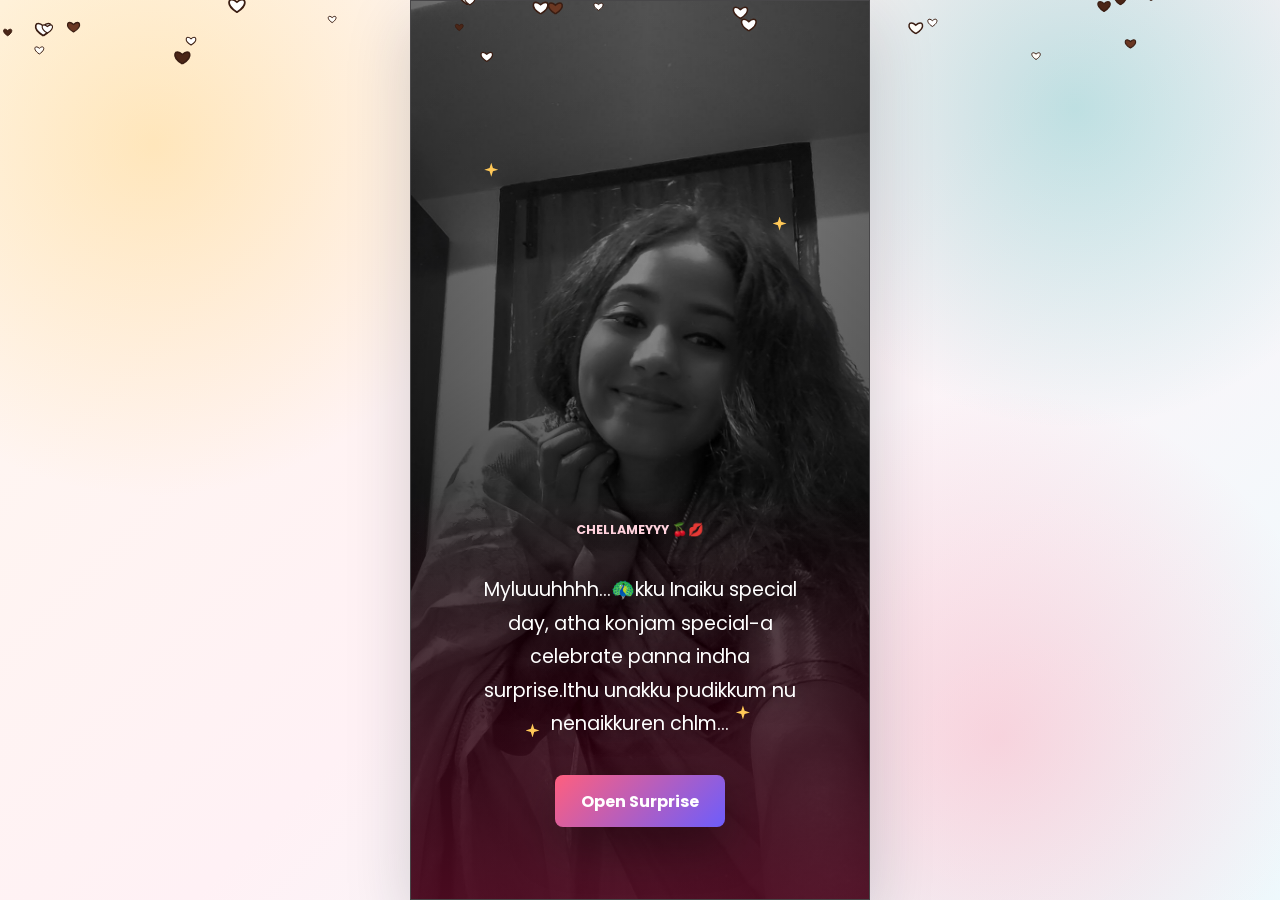
<file: index.html>
<!doctype html>
<html lang="en">
  <head>
    <meta charset="UTF-8" />
    <meta name="viewport" content="width=device-width, initial-scale=1.0, viewport-fit=cover" />
    <title>Birthday Love Surprise</title>
    <link rel="preconnect" href="https://fonts.googleapis.com" />
    <link rel="preconnect" href="https://fonts.gstatic.com" crossorigin />
    <link
      href="https://fonts.googleapis.com/css2?family=Playfair+Display:wght@700;800&family=Poppins:wght@400;500;600;700&display=swap"
      rel="stylesheet"
    />
    <link rel="stylesheet" href="styles.css" />
  </head>
  <body>
    <canvas id="confetti" aria-hidden="true"></canvas>

    <main class="app">
      <section class="stage is-active" id="stage-intro" aria-labelledby="intro-title">
        <img class="intro-bg" src="lover-bg.jpeg" alt="" aria-hidden="true" />
        <div class="sparkles" aria-hidden="true">
          <span></span><span></span><span></span><span></span>
        </div>
        <div class="hero-visual" aria-hidden="true">
          <div class="gift-box">
            <div class="gift-lid"></div>
            <div class="gift-ribbon"></div>
            <div class="gift-body"></div>
          </div>
        </div>
        <p class="eyebrow">Chellameyyy 🍒💋</p>
        <p class="lead">
          Myluuuhhhh...🦚kku Inaiku special day, atha konjam special-a celebrate panna
          indha surprise.Ithu unakku pudikkum nu nenaikkuren chlm...
        </p>
        <button class="primary-action" type="button" data-next="stage-wish">
          Open Surprise
        </button>
      </section>

      <section class="stage wish-stage" id="stage-wish" aria-label="Birthday wish">
        <div class="wish-photo-wrap">
          <img class="wish-photo" src="IMG_20260720_221357_066.jpg" alt="Birthday girl" />
          <div class="cake mini-cake" aria-hidden="true">
            <div class="flame"></div>
            <div class="candle"></div>
            <div class="icing"></div>
            <div class="cake-top"></div>
            <div class="cake-base"></div>
          </div>
        </div>
        <p class="eyebrow">Happy birthday Myluuuhhhh...🍒🫂🦚</p>
        <p class="message">
          Unna apa irunthu romba pudikum chlm namma tha miss pannittom chlm...🥹Nee ipa en life la vanthathula 
          special tha chlm...😍Innaikku en Myluuuhhhh kku bdy so nee ipa irukka mari eppayum happy a irukkanum chlm...😇
        </p>
        <button class="primary-action" type="button" data-next="stage-photo">
          Make a Wish
        </button>
      </section>

      <section class="stage photo-stage" id="stage-photo" aria-labelledby="photo-title">
        <div class="memory-hearts" aria-hidden="true">
          <span></span><span></span><span></span>
        </div>
        <p class="eyebrow">A memory for your birthday</p>
        <h2 id="photo-title">Alagi...😍</h2>
        <div class="memory-card">
          <div class="photo-frame">
            <img id="love-photo" src="IMG_20260720_224706_283.jpg" alt="Birthday memory" />
          </div>
          <div class="memory-caption">
            <span>Beautiful Bdy Girl</span>
            <small>Nee siricha alaga iruppa chlm rombave athunaala eppayum sirichu sandhosam a iru Chellameyyy...☺️ </small>
          </div>
        </div>
        <button class="primary-action" type="button" data-next="stage-game">
          Start Love Game
        </button>
      </section>
    
      <section class="stage game-stage" id="stage-game" aria-labelledby="game-title">
        <p class="eyebrow">Birthday love game</p>
        <h2 id="game-title">Catch 5 hearts</h2>
        <p class="message compact">Un birthday-ku 5 love hearts collect pannu chlm. Apram final wish unlock aagum.</p>
        <div class="score-row">
          <span>Score</span>
          <strong><span id="score">0</span>/5</strong>
        </div>
        <p class="catch-message" id="catch-message" aria-live="polite">
          First heart-a catch pannu chlm... 💖
        </p>
        <div class="heart-arena" id="heart-arena" aria-label="Love heart game"></div>
        <button class="primary-action hidden" type="button" id="unlock-final" data-next="stage-reasons">
          Unlock Final Surprise
        </button>
      </section>
      <section class="stage wishes-stage" id="stage-reasons" aria-label="Birthday wishes">
        <div class="reason-grid">
          <article>
            <img class="reason-photo" src="lover-bg.jpeg" alt="Birthday memory" />
            <span>01</span>
            <h3>Always keep smiling</h3>
            <p>Un smile eppovum ipdiye irukkanum chlm atha na pakkanum di...😉</p>
          </article>
          <article>
            <img class="reason-photo" src="IMG_20260720_221357_066.jpg" alt="Birthday memory" />
            <span>02</span>
            <h3>Dreams ellam true aaganum</h3>
            <p>Ne nenachathula onnu onna nadakkum chlm...👍</p>
          </article>
          <article>
            <img class="reason-photo" src="IMG_20260720_224706_283.jpg" alt="Birthday memory" />
            <span>03</span>
            <h3>Love and peace kidaikanum</h3>
            <p>Indha bdy la irunthu unakku pudicha mari un life maarum...🫴</p>
          </article>
        </div>
        <button class="primary-action" type="button" data-next="stage-final">
          Final Surprise
        </button>
      </section>

      <section class="stage final-stage" id="stage-final" aria-labelledby="final-title">
        <div class="balloons" aria-hidden="true">
          <span></span><span></span><span></span>
        </div>
      
        <h2 id="final-title">Happy B-Day <span data-friend-name>Thangameyyy...🍒🫂🦚</span>!</h2>
        <p class="message">
          Happy Birthday di chlm. Nee en life-la romba special. Iniku mattum illa,Eppayum nee
          happy-a irukkanum laddu...😇😍💋luv yeww di en myluuuhhh kutty...🎀🤌🏻💋
        </p>
        <div class="actions">
          <a class="whatsapp-action" id="thank-whatsapp" href="#" target="_blank" rel="noreferrer">
            Say Thank You
          </a>
          <button class="secondary-action" type="button" id="replay">Replay</button>
          <button class="primary-action" type="button" id="celebrate">More Confetti</button>
        </div>
      </section>
    </main>

    <script src="script.js"></script>
  </body>
</html>
</file>
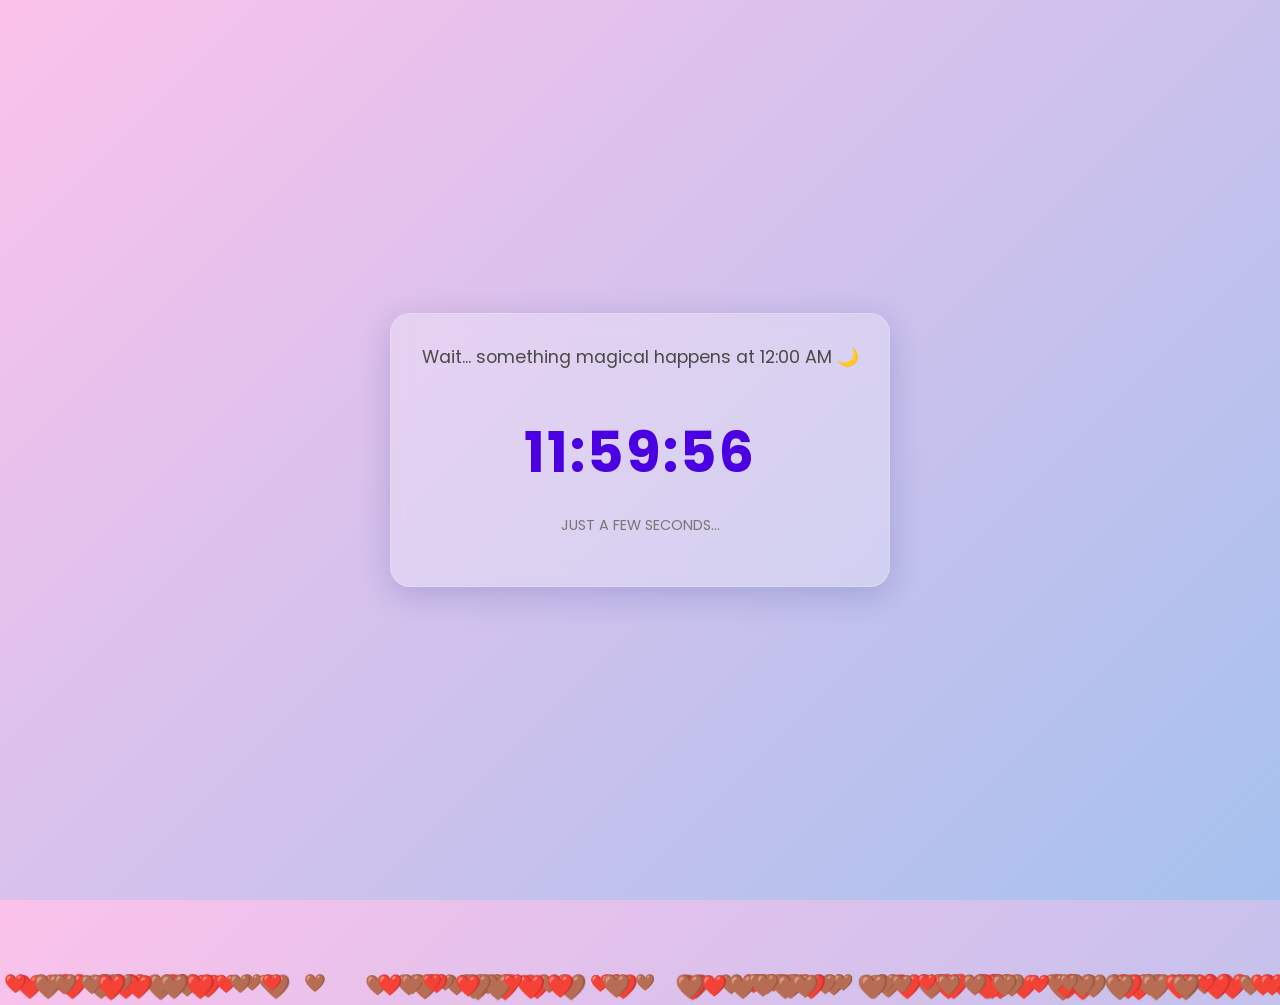
<file: priya2.html>
<!DOCTYPE html>
<html lang="ta">
<head>
    <meta charset="UTF-8">
    <meta name="viewport" content="width=device-width, initial-scale=1.0">
    <title>Happy Birthday Anand!</title>
    <style>
        @import url('https://fonts.googleapis.com/css2?family=Great+Vibes&family=Poppins:wght@300;400;600&display=swap');

        * {
            box-sizing: border-box;
            margin: 0;
            padding: 0;
            user-select: none;
        }

        body {
            font-family: 'Poppins', sans-serif;
            background: linear-gradient(135deg, #fbc2eb 0%, #a6c1ee 100%);
            min-height: 100vh;
            display: flex;
            justify-content: center;
            align-items: center;
            overflow: hidden;
            perspective: 1000px;
        }

        .screen {
            display: none;
            width: 100%;
            max-width: 500px;
            padding: 30px;
            text-align: center;
            background: rgba(255, 255, 255, 0.25);
            backdrop-filter: blur(10px);
            border-radius: 20px;
            box-shadow: 0 8px 32px 0 rgba(31, 38, 135, 0.2);
            border: 1px solid rgba(255, 255, 255, 0.18);
            animation: fadeIn 0.5s ease-in-out forwards;
            position: relative;
        }

        .screen.active {
            display: flex;
            flex-direction: column;
            align-items: center;
            justify-content: center;
        }

        #screen2 {
            background-image:
                linear-gradient(rgba(255, 255, 255, 0.3), rgba(255, 255, 255, 0.3)),
                url("slide2-background.png");
            background-position: center;
            background-size: cover;
            background-color: transparent;
            backdrop-filter: none;
        }

        #screen5 {
            gap: 4px;
            max-height: calc(100vh - 24px);
            overflow-y: auto;
            background-image: url("anand-photo.jpe");
            background-position: center 25%;
            background-size: cover;
            background-color: transparent;
            backdrop-filter: none;
        }

        #screen5 p {
            margin-bottom: 8px;
        }

        @keyframes fadeIn {
            from { opacity: 0; transform: translateY(20px); }
            to { opacity: 1; transform: translateY(0); }
        }

        /* Titles & Fonts */
        h1, .cursive {
            font-family: 'Great Vibes', cursive;
            color: #d63384;
            font-size: 3.5rem;
            margin-bottom: 20px;
            text-shadow: 2px 2px 4px rgba(0,0,0,0.1);
        }

        p {
            color: #4a4a4a;
            margin-bottom: 20px;
            font-size: 1.1rem;
        }

        /* Buttons */
        .btn {
            padding: 12px 30px;
            border: none;
            background: #d63384;
            color: white;
            border-radius: 25px;
            font-size: 1rem;
            font-weight: 600;
            cursor: pointer;
            box-shadow: 0 4px 15px rgba(214, 51, 132, 0.4);
            transition: all 0.3s ease;
        }

        .btn:hover {
            transform: scale(1.05);
            background: #b8236c;
        }

        /* 1. Countdown Screen */
        #timer {
            font-size: 3.5rem;
            font-weight: bold;
            color: #4a00e0;
            letter-spacing: 2px;
            margin: 20px 0;
        }

        /* 2. Love Proposal Screen */
        .btn-container {
            display: flex;
            gap: 20px;
            margin-top: 20px;
            position: relative;
            width: 100%;
            justify-content: center;
            height: 60px;
        }

        #noBtn {
            position: absolute;
            background: #6c757d;
            box-shadow: 0 4px 15px rgba(108, 117, 125, 0.4);
        }

        /* 3. Butterfly Catching Screen */
        #game-container {
            width: 100%;
            height: 300px;
            position: relative;
            border: 2px dashed rgba(214, 51, 132, 0.3);
            border-radius: 15px;
            overflow: hidden;
            background: rgba(255, 255, 255, 0.1);
            margin-bottom: 20px;
        }

        .butterfly-emoji {
            font-size: 2rem;
            position: absolute;
            cursor: pointer;
            transition: all 0.1s linear;
            z-index: 10;
        }

        .jar-container {
            position: relative;
            width: 80px;
            height: 110px;
            margin-top: 10px;
        }

        .jar {
            font-size: 4.5rem;
            line-height: 1;
        }

        .jar-count {
            position: absolute;
            top: 50%;
            left: 50%;
            transform: translate(-50%, -20%);
            font-weight: bold;
            color: #d63384;
            font-size: 1.2rem;
        }

        .message-box {
            min-height: 50px;
            font-style: italic;
            color: #6a11cb;
            font-weight: 500;
            margin-bottom: 10px;
        }

        .typing-cursor::after {
            content: "|";
            animation: blink 0.7s steps(2, start) infinite;
        }

        @keyframes blink {
            to { visibility: hidden; }
        }

        /* 4. Gift Box Screen */
        .gift-box {
            font-size: 6rem;
            cursor: pointer;
            animation: bounce 2s infinite;
            margin: 20px 0;
        }

        @keyframes bounce {
            0%, 20%, 50%, 80%, 100% { transform: translateY(0); }
            40% { transform: translateY(-20px); }
            60% { transform: translateY(-10px); }
        }

        .heart-rain {
            position: fixed;
            top: -60px;
            z-index: 999;
            pointer-events: none;
            line-height: 1;
            animation: heart-fall linear forwards;
        }

        @keyframes heart-fall {
            to {
                transform: translateY(115vh) rotate(360deg);
            }
        }
    </style>
</head>
<body>

    <div id="screen1" class="screen active">
        <p>Wait... something magical happens at 12:00 AM 🌙</p>
        <div id="timer">11:59:55</div>
        <p style="font-size: 0.9rem; color: #777;">JUST A FEW SECONDS...</p>
    </div>

    <div id="screen2" class="screen">
        <h1 class="cursive">Thangameeeyyy</h1>
        <p>Do you love me? 🥺👉👈</p>
        <div class="btn-container">
            <button id="yesBtn" class="btn" onclick="nextScreen(3)">Yes 💖</button>
            <button id="noBtn" class="btn">No 💔</button>
        </div>
    </div>

    <div id="screen3" class="screen">
        <h2 id="game-title" style="color: #b8236c; margin-bottom: 10px;"></h2>
        <p id="game-instruction" style="font-size: 0.9rem;"></p>
        
        <div class="message-box" id="gameMessage">Catch a butterfly to read the note!</div>  

        <div id="game-container"></div>

        <div class="jar-container">
            <div class="jar">🫙</div>
            <div class="jar-count" id="countLabel">0/5</div>
        </div>
    </div>

    <div id="screen4" class="screen">
        <p>They left a gift jar for you 🎁</p>
        <div class="gift-box" onclick="openGift()">💝</div>
        <p style="font-size: 0.9rem; color: #666;">Tap to open ✨</p>
    </div>

    <div id="screen5" class="screen">
        <div style="font-size: 3rem;">🎂❤️✨</div>
        <h1 class="cursive" style="font-size: clamp(2.4rem, 11vw, 4rem); margin: 4px 0 8px;">Happy Birthday Anand</h1>
        <p style="font-weight: 500; color: #4a4a4a;">"You mean more than words can say... and I'm really lucky to have you in my life" 🥰</p>
        
        <hr style="border: 0; height: 1px; background: rgba(0,0,0,0.1); width: 100%; margin: 15px 0;">
        
        <p style="font-weight: 600; color: #d63384;">So... can we go out tonight? ✨🌙</p>
        <p style="font-size: 0.8rem; margin-top: -15px; color: #888;">Just you, me & the stars</p>
        
        <div class="btn-container">
            <button class="btn" onclick="finalCelebrate()">Yes Absolute ! 🎉</button>
        </div>
    </div>

    <script>
        // --- SCREEN MANAGEMENT ---
        function nextScreen(screenNum) {
            document.querySelectorAll('.screen').forEach(s => s.classList.remove('active'));
            document.getElementById(`screen${screenNum}`).classList.add('active');
            startHeartShower();
            
            if(screenNum === 3) {
                typeGameText(
                    document.getElementById('game-title'),
                    'Catch the Butterflies 🦋',
                    () => typeGameText(
                        document.getElementById('game-instruction'),
                        'Catch them all... each one has something to tell you ✨'
                    )
                );
                startGame();
            }
        }

        function typeGameText(element, text, onComplete) {
            const characters = Array.from(text);
            let index = 0;

            element.textContent = '';
            element.classList.add('typing-cursor');
            const typingInterval = setInterval(() => {
                element.textContent += characters[index];
                index++;
                if (index >= characters.length) {
                    clearInterval(typingInterval);
                    element.classList.remove('typing-cursor');
                    if (onComplete) onComplete();
                }
            }, 55);
        }

        // --- STAGE 1: FAKE COUNTDOWN TIMER ---
        let currentSecond = 55;
        const timerElement = document.getElementById('timer');
        
        const countdownInterval = setInterval(() => {
            currentSecond++;
            if (currentSecond < 60) {
                timerElement.innerText = `11:59:${currentSecond < 10 ? '0' : ''}${currentSecond}`;
            } else {
                timerElement.innerText = `12:00:00`;
                clearInterval(countdownInterval);
                setTimeout(() => {
                    nextScreen(2);
                }, 1000); // 12 மணிக்கு வந்ததும் அடுத்த ஸ்கிரீன் மாறும்
            }
        }, 1000);


        // --- STAGE 2: EVADING "NO" BUTTON ---
        const noBtn = document.getElementById('noBtn');
        const container = document.querySelector('.btn-container');

        noBtn.addEventListener('mouseover', () => {
            // Container-க்குள் பட்டன் எங்கு வேண்டுமானாலும் ஓடிப் போகும் படி செய்தல்
            const containerWidth = container.clientWidth;
            const containerHeight = container.clientHeight;
            
            const randomX = Math.random() * (containerWidth - noBtn.clientWidth - 20) + 10;
            const randomY = Math.random() * (containerHeight - noBtn.clientHeight - 10);
            
            noBtn.style.left = `${randomX}px`;
            noBtn.style.top = `${randomY}px`;
        });


        // --- STAGE 3: BUTTERFLY CATCHING GAME ---
        let caughtCount = 0;
        const totalButterflies = 5;
        const loveNotes = [
            "Nee siricha alaga iruppa Thangam ❤️",
            "Una evalavu luv pandrenu words la solla mudiyala...✨",
            "Na sanda podurathu poss aagurathu ithellam un mela irukka luv mattum tha 🥺",
            "Evlo sanda pottalum unna vittu iponu illa epayum ennala irukka mudiyathu 🤎",
            "Una ipa nu ila eppayum sirikka vachu na paththukkuren di thanga pulla 😊"
        ];

        function startGame() {
            const gameContainer = document.getElementById('game-container');
            for (let i = 0; i < totalButterflies; i++) {
                const butterfly = document.createElement('div');
                butterfly.className = 'butterfly-emoji';
                butterfly.innerText = '🦋';
                butterfly.style.left = `${Math.random() * 80 + 10}%`;
                butterfly.style.top = `${Math.random() * 70 + 10}%`;
                
                // பட்டாம்பூச்சிகள் அங்குமிங்கும் நகர அனிமேஷன்
                moveButterfly(butterfly);
                
                butterfly.addEventListener('click', () => {
                    if (!butterfly.classList.contains('caught')) {
                        butterfly.classList.add('caught');
                        document.getElementById('gameMessage').innerText = loveNotes[caughtCount];
                        caughtCount++;
                        document.getElementById('countLabel').innerText = `${caughtCount}/${totalButterflies}`;
                        butterfly.remove();
                        
                        if (caughtCount === totalButterflies) {
                            setTimeout(() => {
                                nextScreen(4);
                            }, 3000); // அனைத்து குறிப்புகளையும் படித்த பின் அடுத்த ஸ்கிரீன் போகும்
                        }
                    }
                });
                gameContainer.appendChild(butterfly);
            }
        }

        function moveButterfly(el) {
            if(!el.parentNode) return;
            const randomX = Math.random() * 85;
            const randomY = Math.random() * 80;
            el.style.left = `${randomX}%`;
            el.style.top = `${randomY}%`;
            setTimeout(() => moveButterfly(el), 1200);
        }


        // --- STAGE 4 & 5: GIFT OPEN & HEART SHOWER ---
        function openGift() {
            nextScreen(5);
        }

        function finalCelebrate() {
            alert("Yay! Best Night Ever! See you at 8 PM ❤️✨");
            startHeartShower();
        }

        function startHeartShower() {
            document.querySelectorAll('.heart-rain').forEach(heart => heart.remove());
            const hearts = ['❤️', '🤎'];
            for (let i = 0; i < 150; i++) {
                const heart = document.createElement('span');
                const delay = Math.random() * 1.2;
                heart.className = 'heart-rain';
                heart.textContent = hearts[Math.floor(Math.random() * hearts.length)];
                heart.style.left = `${Math.random() * 100}vw`;
                heart.style.fontSize = `${16 + Math.random() * 10}px`;
                heart.style.animationDuration = `${3 + Math.random() * 2}s`;
                heart.style.animationDelay = `${delay}s`;
                document.body.appendChild(heart);
                
                setTimeout(() => heart.remove(), 6000);
            }
        }

        startHeartShower();
    </script>
</body>
</html>
</file>
<file: styles.css>
:root {
  --ink: #17212b;
  --muted: #5c6672;
  --paper: #fff8ef;
  --rose: #ff5f7e;
  --deep-rose: #d61f5c;
  --teal: #00a7a5;
  --gold: #ffc857;
  --violet: #6d5dfc;
  --shadow: 0 22px 60px rgba(23, 33, 43, 0.18);
}

* {
  box-sizing: border-box;
}

html,
body {
  min-height: 100%;
}

html {
  -webkit-text-size-adjust: 100%;
}

body {
  margin: 0;
  color: var(--ink);
  font-family: Poppins, system-ui, sans-serif;
  background:
    radial-gradient(circle at 12% 16%, rgba(255, 200, 87, 0.35), transparent 26%),
    radial-gradient(circle at 84% 12%, rgba(0, 167, 165, 0.25), transparent 24%),
    radial-gradient(circle at 78% 82%, rgba(255, 95, 126, 0.24), transparent 28%),
    linear-gradient(135deg, #fff8ef 0%, #fff1f5 50%, #eefcff 100%);
  overflow-x: hidden;
}

button {
  font: inherit;
}

#confetti {
  position: fixed;
  inset: 0;
  width: 100%;
  height: 100%;
  pointer-events: none;
  z-index: 5;
}

.app {
  min-height: 100vh;
  min-height: 100svh;
  display: grid;
  place-items: center;
  padding: 28px;
}

.stage {
  width: min(920px, 100%);
  min-height: min(720px, calc(100vh - 56px));
  display: none;
  align-content: center;
  justify-items: center;
  position: relative;
  padding: clamp(28px, 6vw, 72px);
  text-align: center;
  background: rgba(255, 255, 255, 0.68);
  border: 1px solid rgba(255, 255, 255, 0.78);
  border-radius: 8px;
  box-shadow: var(--shadow);
  overflow: hidden;
  backdrop-filter: blur(18px);
}

.stage.is-active {
  display: grid;
  animation: rise 520ms ease both;
}

.intro-bg {
  display: none;
}

#stage-intro {
  align-content: end;
  isolation: isolate;
  color: white;
  background: #151316;
  border-color: rgba(255, 255, 255, 0.22);
}

#stage-intro::before,
#stage-intro::after {
  content: "";
  position: absolute;
  inset: 0;
  z-index: -1;
  pointer-events: none;
}

#stage-intro::before {
  background:
    linear-gradient(180deg, rgba(0, 0, 0, 0.08) 0%, rgba(0, 0, 0, 0.26) 42%, rgba(0, 0, 0, 0.78) 100%),
    linear-gradient(90deg, rgba(0, 0, 0, 0.42), rgba(0, 0, 0, 0.12) 52%, rgba(0, 0, 0, 0.38));
}

#stage-intro::after {
  inset: auto 0 0;
  height: 45%;
  background: linear-gradient(0deg, rgba(214, 31, 92, 0.34), transparent);
}

#stage-intro .intro-bg {
  width: 100%;
  height: 100%;
  display: block;
  position: absolute;
  inset: 0;
  z-index: -2;
  object-fit: cover;
  object-position: center 34%;
}

#stage-intro .eyebrow {
  color: #ffd2dd;
  text-shadow: 0 2px 18px rgba(0, 0, 0, 0.48);
}

#stage-intro h1,
#stage-intro .lead {
  color: white;
  text-shadow: 0 3px 24px rgba(0, 0, 0, 0.65);
}

#stage-intro .lead {
  max-width: 590px;
}

#stage-intro .hero-visual {
  display: none;
}

#stage-intro .primary-action {
  box-shadow: 0 18px 45px rgba(0, 0, 0, 0.34);
}

.eyebrow {
  margin: 0 0 12px;
  color: var(--teal);
  font-size: 0.78rem;
  font-weight: 700;
  letter-spacing: 0;
  text-transform: uppercase;
}

h1,
h2 {
  max-width: 780px;
  margin: 0;
  font-family: "Playfair Display", Georgia, serif;
  font-size: clamp(2.5rem, 8vw, 6.4rem);
  line-height: 0.95;
}

.lead,
.message {
  max-width: 660px;
  margin: 22px 0 0;
  color: var(--muted);
  font-size: clamp(1rem, 2.3vw, 1.2rem);
  line-height: 1.75;
}

.compact {
  max-width: 520px;
}

.primary-action,
.secondary-action,
.upload-action,
.whatsapp-action {
  min-height: 52px;
  margin-top: 34px;
  padding: 0 26px;
  border: 0;
  border-radius: 8px;
  cursor: pointer;
  font-weight: 700;
  text-decoration: none;
  transition:
    transform 180ms ease,
    box-shadow 180ms ease;
}

.primary-action {
  color: white;
  background: linear-gradient(135deg, var(--rose), var(--violet));
  box-shadow: 0 16px 35px rgba(255, 95, 126, 0.3);
}

.secondary-action {
  color: var(--ink);
  background: white;
  border: 1px solid rgba(23, 33, 43, 0.12);
}

.upload-action {
  display: inline-grid;
  place-items: center;
  color: var(--deep-rose);
  background: white;
  border: 1px dashed rgba(214, 31, 92, 0.38);
}

.whatsapp-action {
  display: inline-grid;
  place-items: center;
  color: white;
  background: #25d366;
  box-shadow: 0 16px 35px rgba(37, 211, 102, 0.28);
}

.upload-action input {
  position: absolute;
  width: 1px;
  height: 1px;
  opacity: 0;
  pointer-events: none;
}

.primary-action:hover,
.secondary-action:hover,
.upload-action:hover,
.whatsapp-action:hover {
  transform: translateY(-2px);
}

.hero-visual {
  width: min(260px, 54vw);
  aspect-ratio: 1;
  display: grid;
  place-items: center;
  margin-bottom: 18px;
}

.gift-box {
  width: 170px;
  height: 150px;
  position: relative;
  transform: scale(var(--gift-scale, 1));
  animation: bounce 1.8s ease-in-out infinite;
}

.gift-body,
.gift-lid {
  position: absolute;
  left: 50%;
  transform: translateX(-50%);
  background: var(--rose);
  border-radius: 8px;
  box-shadow: inset 0 -12px rgba(0, 0, 0, 0.08);
}

.gift-body {
  bottom: 0;
  width: 150px;
  height: 110px;
}

.gift-lid {
  top: 18px;
  width: 176px;
  height: 42px;
}

.gift-ribbon {
  position: absolute;
  inset: 18px 69px 0;
  z-index: 2;
  background: var(--gold);
  border-radius: 6px;
}

.gift-ribbon::before,
.gift-ribbon::after {
  content: "";
  position: absolute;
  top: -24px;
  width: 48px;
  height: 38px;
  border: 12px solid var(--gold);
  border-radius: 50% 50% 6px 50%;
}

.gift-ribbon::before {
  right: 8px;
  transform: rotate(-28deg);
}

.gift-ribbon::after {
  left: 8px;
  transform: rotate(118deg);
}

.sparkles span {
  position: absolute;
  width: 14px;
  height: 14px;
  background: var(--gold);
  clip-path: polygon(50% 0, 62% 38%, 100% 50%, 62% 62%, 50% 100%, 38% 62%, 0 50%, 38% 38%);
  animation: twinkle 1.7s ease-in-out infinite;
}

.sparkles span:nth-child(1) {
  left: 16%;
  top: 18%;
}

.sparkles span:nth-child(2) {
  right: 18%;
  top: 24%;
  animation-delay: 300ms;
}

.sparkles span:nth-child(3) {
  left: 25%;
  bottom: 18%;
  animation-delay: 620ms;
}

.sparkles span:nth-child(4) {
  right: 26%;
  bottom: 20%;
  animation-delay: 900ms;
}

.cake {
  width: 220px;
  height: 230px;
  position: relative;
  margin-bottom: 20px;
}

.wish-stage {
  gap: 0;
}

.wish-photo-wrap {
  width: min(330px, 88vw);
  aspect-ratio: 3 / 4;
  position: relative;
  margin-bottom: 18px;
  border: 8px solid white;
  border-radius: 8px;
  box-shadow: 0 22px 48px rgba(214, 31, 92, 0.22);
  overflow: visible;
}

.wish-photo {
  width: 100%;
  height: 100%;
  display: block;
  object-fit: cover;
  object-position: center top;
  border-radius: 4px;
}

.mini-cake {
  position: absolute;
  right: -38px;
  bottom: -30px;
  margin: 0;
  transform: scale(0.38);
  transform-origin: right bottom;
  filter: drop-shadow(0 14px 18px rgba(23, 33, 43, 0.22));
}

.cake-base,
.cake-top,
.icing {
  position: absolute;
  left: 50%;
  transform: translateX(-50%);
  border-radius: 8px;
}

.cake-base {
  bottom: 0;
  width: 210px;
  height: 92px;
  background: #6f4bd8;
  box-shadow: inset 0 -15px rgba(0, 0, 0, 0.1);
}

.cake-top {
  bottom: 82px;
  width: 180px;
  height: 70px;
  background: #ff8aa2;
}

.icing {
  bottom: 136px;
  width: 190px;
  height: 26px;
  background: white;
}

.candle {
  position: absolute;
  left: 50%;
  bottom: 158px;
  width: 18px;
  height: 54px;
  transform: translateX(-50%);
  border-radius: 5px;
  background: repeating-linear-gradient(45deg, white 0 8px, var(--teal) 8px 16px);
}

.flame {
  position: absolute;
  left: 50%;
  bottom: 211px;
  width: 24px;
  height: 34px;
  transform: translateX(-50%);
  border-radius: 50% 50% 50% 10%;
  background: var(--gold);
  box-shadow: 0 0 24px rgba(255, 200, 87, 0.9);
  animation: flame 900ms ease-in-out infinite alternate;
}

.reason-grid {
  width: 100%;
  display: grid;
  grid-template-columns: repeat(3, minmax(0, 1fr));
  gap: 16px;
  margin-top: 32px;
}

.reason-grid article {
  min-height: 210px;
  padding: 22px;
  text-align: left;
  background: white;
  border: 1px solid rgba(23, 33, 43, 0.08);
  border-radius: 8px;
}

.reason-grid span {
  color: var(--rose);
  font-weight: 800;
}

.reason-grid h3 {
  margin: 14px 0 10px;
  font-size: 1.08rem;
  line-height: 1.25;
}

.reason-grid p {
  margin: 0;
  color: var(--muted);
  line-height: 1.65;
}

.wishes-stage {
  isolation: isolate;
  color: white;
  background:
    linear-gradient(180deg, rgba(20, 13, 17, 0.42), rgba(20, 13, 17, 0.78)),
    url("IMG_20260720_224710_981.jpg");
  background-position: center top;
  background-size: cover;
}

.wishes-stage .eyebrow {
  color: #ffd9e3;
  text-shadow: 0 2px 18px rgba(0, 0, 0, 0.5);
}

.wishes-stage h2 {
  color: white;
  text-shadow: 0 3px 24px rgba(0, 0, 0, 0.62);
}

.wishes-stage .reason-grid article {
  min-height: 0;
  padding: 10px 10px 16px;
  color: var(--ink);
  background: rgba(255, 255, 255, 0.86);
  border-color: rgba(255, 255, 255, 0.72);
  box-shadow: 0 18px 42px rgba(0, 0, 0, 0.22);
  backdrop-filter: blur(12px);
}

.reason-photo {
  width: 100%;
  aspect-ratio: 4 / 5;
  display: block;
  margin-bottom: 14px;
  object-fit: cover;
  object-position: center top;
  border: 5px solid white;
  border-radius: 8px;
  box-shadow: 0 12px 24px rgba(23, 33, 43, 0.14);
}

.wishes-stage .reason-grid span {
  color: var(--deep-rose);
}

.photo-stage {
  gap: 0;
  isolation: isolate;
  background:
    linear-gradient(rgba(255, 255, 255, 0.66), rgba(255, 255, 255, 0.78)),
    radial-gradient(circle at 18% 18%, rgba(255, 95, 126, 0.34), transparent 28%),
    radial-gradient(circle at 86% 22%, rgba(255, 200, 87, 0.32), transparent 24%),
    radial-gradient(circle at 70% 84%, rgba(0, 167, 165, 0.22), transparent 26%),
    #fff4f7;
}

.game-stage {
  isolation: isolate;
  color: white;
  background:
    linear-gradient(145deg, rgba(44, 22, 16, 0.9), rgba(100, 48, 32, 0.68)),
    url("love-you-bg.png");
  background-position: center;
  background-size: cover;
}

.game-stage .eyebrow,
.game-stage h2,
.game-stage .message,
.game-stage .score-row,
.game-stage .catch-message {
  color: white;
  text-shadow: 0 2px 16px rgba(28, 12, 8, 0.5);
}

.memory-card {
  width: min(420px, 100%);
  display: grid;
  justify-items: center;
  position: relative;
  margin-top: 0;
  margin-inline: auto;
  padding: 10px 10px 14px;
  border-radius: 8px;
  background: rgba(255, 255, 255, 0.72);
  box-shadow:
    0 24px 54px rgba(214, 31, 92, 0.2),
    inset 0 0 0 1px rgba(255, 255, 255, 0.82);
  backdrop-filter: blur(14px);
}

.memory-card::before {
  content: "";
  position: absolute;
  inset: -10px;
  z-index: -1;
  border-radius: 8px;
  background: linear-gradient(135deg, rgba(255, 95, 126, 0.35), rgba(255, 200, 87, 0.22), rgba(0, 167, 165, 0.24));
  transform: rotate(-2deg);
}

.memory-card::after {
  content: "Happy Birthday";
  position: absolute;
  right: -10px;
  top: 18px;
  padding: 8px 12px;
  color: white;
  font-size: 0.72rem;
  font-weight: 800;
  background: var(--deep-rose);
  border-radius: 8px;
  box-shadow: 0 12px 24px rgba(214, 31, 92, 0.26);
}

.photo-frame {
  width: min(360px, 100%);
  aspect-ratio: 9 / 14;
  display: grid;
  place-items: center;
  position: relative;
  margin-top: 10px;
  margin-bottom: 0;
  margin-inline: auto;
  overflow: hidden;
  border: 8px solid white;
  border-radius: 8px;
  background:
    linear-gradient(rgba(255, 255, 255, 0.18), rgba(255, 255, 255, 0.18)),
    linear-gradient(135deg, #ffd7e2, #fff1b7 48%, #b8f4ef);
  box-shadow: 0 22px 48px rgba(214, 31, 92, 0.22);
}

.photo-frame::before,
.photo-frame::after {
  content: "";
  position: absolute;
  width: 78px;
  height: 78px;
  transform: rotate(45deg);
  background: rgba(255, 95, 126, 0.78);
  pointer-events: none;
}

.photo-frame::before {
  left: -42px;
  top: 28px;
}

.photo-frame::after {
  right: -42px;
  bottom: 28px;
}

.photo-frame img {
  width: 100%;
  height: 100%;
  display: block;
  object-fit: cover;
  object-position: 38% center;
  transform: scale(1.18) translateY(-15%);
  transform-origin: center top;
  filter: saturate(1.08) contrast(1.03);
}

.memory-caption {
  width: 100%;
  display: grid;
  gap: 3px;
  margin-top: 10px;
  padding: 10px 12px;
  text-align: center;
  background: #fff9fb;
  border: 1px solid rgba(214, 31, 92, 0.12);
  border-radius: 8px;
}

.memory-caption span {
  color: var(--deep-rose);
  font-weight: 800;
  line-height: 1.2;
}

.memory-caption small {
  color: var(--muted);
  font-size: 0.82rem;
}

.memory-hearts span {
  position: absolute;
  z-index: -1;
  color: rgba(214, 31, 92, 0.18);
  font-size: 4rem;
  animation: floatUp 5s ease-in-out infinite;
}

.memory-hearts span::before {
  content: "\2665";
}

.memory-hearts span:nth-child(1) {
  left: 10%;
  top: 18%;
}

.memory-hearts span:nth-child(2) {
  right: 8%;
  top: 34%;
  color: rgba(0, 167, 165, 0.16);
  animation-delay: 700ms;
}

.memory-hearts span:nth-child(3) {
  left: 16%;
  bottom: 12%;
  color: rgba(255, 200, 87, 0.24);
  animation-delay: 1.2s;
}

.photo-frame img.is-missing {
  display: none;
}

.photo-placeholder {
  display: grid;
  gap: 8px;
  padding: 24px;
  color: var(--ink);
  text-align: center;
}

.photo-placeholder span {
  font-family: "Playfair Display", Georgia, serif;
  font-size: clamp(2rem, 8vw, 3.4rem);
  font-weight: 800;
  line-height: 1;
}

.photo-placeholder small {
  color: var(--muted);
  font-size: 0.88rem;
  line-height: 1.55;
}

.score-row {
  width: min(360px, 100%);
  display: flex;
  align-items: center;
  justify-content: space-between;
  margin-top: 20px;
  padding: 12px 16px;
  color: white;
  background: var(--ink);
  border-radius: 8px;
  box-shadow: 0 12px 28px rgba(23, 33, 43, 0.16);
}

.catch-message {
  min-height: 28px;
  margin: 14px 0 0;
  color: var(--deep-rose);
  font-size: 0.95rem;
  font-weight: 700;
}

.heart-arena {
  width: min(520px, 100%);
  height: 280px;
  position: relative;
  margin-top: 16px;
  overflow: hidden;
  border: 1px solid rgba(214, 31, 92, 0.16);
  border-radius: 8px;
  background:
    linear-gradient(rgba(255, 255, 255, 0.78), rgba(255, 255, 255, 0.78)),
    radial-gradient(circle at 22% 26%, rgba(255, 95, 126, 0.42), transparent 26%),
    radial-gradient(circle at 80% 70%, rgba(109, 93, 252, 0.26), transparent 24%),
    #fff8fb;
}

.heart {
  width: 60px;
  height: 60px;
  position: absolute;
  border: 3px solid white;
  border-radius: 50%;
  margin: 0;
  padding: 0;
  display: grid;
  place-items: center;
  color: white;
  background-color: var(--deep-rose);
  background-position: center top;
  background-size: cover;
  box-shadow: 0 12px 24px rgba(214, 31, 92, 0.28);
  cursor: pointer;
  overflow: hidden;
  animation: heartMove 3.2s ease-in-out infinite alternate;
}

.heart::before {
  display: none;
}

.heart::after {
  display: none;
}

.hidden {
  display: none;
}

.final-stage {
  color: white;
  background:
    linear-gradient(180deg, rgba(0, 0, 0, 0.12) 0%, rgba(0, 0, 0, 0.38) 44%, rgba(0, 0, 0, 0.82) 100%),
    linear-gradient(90deg, rgba(0, 0, 0, 0.36), transparent 50%, rgba(0, 0, 0, 0.28)),
    url("file_0000000084f48208921e7149d7d4ef93.png");
  background-size: cover;
  background-position: center top;
}

.final-stage .eyebrow {
  color: #ffd9e3;
  text-shadow: 0 2px 18px rgba(0, 0, 0, 0.5);
}

.final-stage h2,
.final-stage .message {
  color: white;
  text-shadow: 0 3px 24px rgba(0, 0, 0, 0.66);
}

.final-stage .message {
  max-width: 560px;
}

.final-stage > .eyebrow,
.final-stage > h2,
.final-stage > .message,
.final-stage > .actions {
  justify-self: center;
  text-align: center;
  position: relative;
  top: clamp(28px, 6vh, 56px);
}

.balloons span {
  position: absolute;
  bottom: -110px;
  width: 68px;
  height: 88px;
  border-radius: 50% 50% 48% 48%;
  animation: floatUp 6s ease-in-out infinite;
}

.balloons span::after {
  content: "";
  position: absolute;
  left: 50%;
  top: 88px;
  width: 1px;
  height: 140px;
  background: rgba(23, 33, 43, 0.25);
}

.balloons span:nth-child(1) {
  left: 12%;
  background: var(--rose);
}

.balloons span:nth-child(2) {
  right: 14%;
  background: var(--teal);
  animation-delay: 700ms;
}

.balloons span:nth-child(3) {
  left: 72%;
  background: var(--gold);
  animation-delay: 1.4s;
}

.actions {
  display: flex;
  flex-wrap: wrap;
  justify-content: center;
  gap: 12px;
}

.actions .primary-action,
.actions .secondary-action,
.actions .whatsapp-action {
  margin-top: 0;
}

@keyframes rise {
  from {
    opacity: 0;
    transform: translateY(18px) scale(0.98);
  }
  to {
    opacity: 1;
    transform: translateY(0) scale(1);
  }
}

@keyframes bounce {
  50% {
    transform: translateY(-10px) scale(var(--gift-scale, 1));
  }
}

@keyframes twinkle {
  50% {
    transform: scale(1.7) rotate(28deg);
    opacity: 0.55;
  }
}

@keyframes flame {
  to {
    transform: translateX(-50%) scale(1.12) rotate(5deg);
  }
}

@keyframes floatUp {
  50% {
    transform: translateY(-34px);
  }
}

@keyframes pulse {
  to {
    transform: scale(1.12);
  }
}

@keyframes heartMove {
  0% {
    transform: translate(-14px, 8px) scale(0.96);
  }
  50% {
    transform: translate(16px, -12px) scale(1.08);
  }
  100% {
    transform: translate(-8px, 14px) scale(0.98);
  }
}

@media (max-width: 720px) {
  .app {
    min-height: 100svh;
    padding: 10px;
    place-items: stretch;
  }

  .stage {
    width: 100%;
    min-height: calc(100svh - 20px);
    align-content: center;
    padding: 22px 16px;
    box-shadow: 0 16px 40px rgba(23, 33, 43, 0.14);
    overflow-y: auto;
    -webkit-overflow-scrolling: touch;
  }

  #stage-intro {
    align-content: end;
    min-height: calc(100svh - 20px);
    padding-top: 34svh;
  }

  #stage-intro .intro-bg {
    object-position: center top;
  }

  .eyebrow {
    margin-bottom: 9px;
    font-size: 0.68rem;
  }

  h1,
  h2 {
    max-width: 100%;
    font-size: clamp(2.15rem, 13vw, 3.55rem);
    line-height: 1;
    overflow-wrap: anywhere;
  }

  .lead,
  .message {
    margin-top: 16px;
    font-size: 0.94rem;
    line-height: 1.6;
  }

  .primary-action,
  .secondary-action,
  .upload-action,
  .whatsapp-action {
    width: min(100%, 320px);
    min-height: 50px;
    margin-top: 24px;
    padding: 0 18px;
  }

  .hero-visual {
    width: 168px;
    margin-bottom: 10px;
  }

  .gift-box {
    --gift-scale: 0.78;
    transform-origin: center;
  }

  .cake {
    width: 170px;
    height: 178px;
    margin-bottom: 12px;
    transform: scale(0.78);
    transform-origin: center bottom;
  }

  .reason-grid {
    grid-template-columns: 1fr;
    gap: 10px;
    margin-top: 20px;
  }

  .reason-grid article {
    min-height: 0;
    padding: 16px;
  }

  .reason-grid h3 {
    margin: 8px 0 6px;
    font-size: 0.98rem;
  }

  .reason-grid p {
    font-size: 0.9rem;
    line-height: 1.5;
  }

  .photo-frame {
    width: min(315px, 88vw);
    margin-top: 16px;
    border-width: 8px;
  }

  .photo-placeholder {
    padding: 18px;
  }

  .heart-arena {
    height: 240px;
  }

  .score-row {
    margin-top: 16px;
  }

  .actions {
    width: 100%;
  }

  .actions .primary-action,
  .actions .secondary-action,
  .actions .whatsapp-action {
    margin-top: 18px;
  }

  .balloons span {
    width: 46px;
    height: 60px;
    opacity: 0.72;
  }

  .balloons span::after {
    top: 60px;
    height: 95px;
  }

  .sparkles span:nth-child(1) {
    left: 8%;
    top: 12%;
  }

  .sparkles span:nth-child(2) {
    right: 8%;
    top: 15%;
  }

  .sparkles span:nth-child(3),
  .sparkles span:nth-child(4) {
    bottom: 10%;
  }
}

@media (max-width: 380px), (max-height: 680px) {
  .stage {
    padding: 18px 14px;
  }

  h1,
  h2 {
    font-size: clamp(1.9rem, 12vw, 3rem);
  }

  .lead,
  .message {
    margin-top: 12px;
    font-size: 0.88rem;
    line-height: 1.5;
  }

  .hero-visual {
    width: 136px;
    margin-bottom: 4px;
  }

  .gift-box {
    --gift-scale: 0.64;
  }

  .cake {
    margin-bottom: 0;
    transform: scale(0.64);
  }

  .primary-action,
  .secondary-action,
  .upload-action,
  .whatsapp-action {
    min-height: 46px;
    margin-top: 18px;
  }

  .photo-frame {
    width: min(250px, 84vw);
  }

  .heart-arena {
    height: 205px;
  }

  .heart {
    width: 40px;
    height: 40px;
  }

  .heart::before {
    background: linear-gradient(180deg, transparent 44%, rgba(214, 31, 92, 0.44));
  }

  .wish-photo-wrap {
    width: min(235px, 72vw);
    max-height: 38svh;
  }

  .mini-cake {
    right: -25px;
    bottom: -20px;
    transform: scale(0.25);
  }

  .reason-grid {
    margin-top: 14px;
  }

  .reason-grid article {
    padding: 13px;
  }

  .reason-grid h3 {
    font-size: 0.92rem;
  }

  .reason-grid p {
    font-size: 0.84rem;
  }
}

@media (max-width: 720px) {
  html,
  body {
    width: 100%;
    min-height: 100%;
    overflow-x: hidden;
  }

  body {
    background: #fff3f6;
  }

  .app {
    width: 100%;
    min-height: 100vh;
    min-height: 100svh;
    padding: 0;
  }

  .stage {
    width: 100%;
    min-height: 100vh;
    min-height: 100svh;
    border: 0;
    border-radius: 0;
    box-shadow: none;
    padding: max(20px, env(safe-area-inset-top)) 16px max(22px, env(safe-area-inset-bottom));
    overflow-x: hidden;
  }

  #stage-intro {
    min-height: 100vh;
    min-height: 100svh;
    align-content: end;
    padding: 46svh 20px max(34px, env(safe-area-inset-bottom));
  }

  #stage-intro::before {
    background:
      linear-gradient(180deg, rgba(0, 0, 0, 0.04) 0%, rgba(0, 0, 0, 0.18) 38%, rgba(0, 0, 0, 0.82) 100%),
      linear-gradient(90deg, rgba(0, 0, 0, 0.28), transparent 56%, rgba(0, 0, 0, 0.22));
  }

  #stage-intro .intro-bg {
    object-position: center top;
  }

  #stage-intro .eyebrow {
    font-size: 0.68rem;
  }

  #stage-intro h1 {
    font-size: clamp(2.55rem, 15vw, 4.35rem);
  }

  #stage-intro .lead {
    max-width: 330px;
    margin-top: 14px;
  }

  h1,
  h2 {
    font-size: clamp(2.15rem, 12vw, 3.45rem);
  }

  .lead,
  .message {
    max-width: 340px;
    font-size: 0.92rem;
  }

  .primary-action,
  .secondary-action,
  .upload-action,
  .whatsapp-action {
    width: min(100%, 340px);
    min-height: 52px;
    border-radius: 8px;
    touch-action: manipulation;
  }

  .cake {
    width: 150px;
    height: 158px;
    margin-bottom: 8px;
    transform: scale(0.7);
  }

  .wish-stage {
    padding-top: max(16px, env(safe-area-inset-top));
  }

  .wish-photo-wrap {
    width: min(275px, 78vw);
    max-height: 43svh;
    margin-bottom: 14px;
    border-width: 7px;
  }

  .mini-cake {
    right: -31px;
    bottom: -24px;
    transform: scale(0.3);
  }

  .photo-frame {
    width: min(286px, 82vw);
    max-height: 48svh;
    margin-top: 14px;
    border-width: 7px;
  }

  .photo-frame img {
    object-position: center top;
  }

  .upload-action {
    margin-top: 16px;
  }

  .game-stage .message {
    margin-top: 10px;
  }

  .score-row {
    width: min(100%, 340px);
    margin-top: 14px;
    padding: 10px 14px;
  }

  .heart-arena {
    width: min(100%, 340px);
    height: min(260px, 34svh);
    margin-top: 12px;
  }

  .heart {
    width: 64px;
    height: 64px;
  }

  .heart::after {
    width: 20px;
    height: 20px;
    font-size: 0.82rem;
  }

  .reason-grid {
    width: min(100%, 340px);
    gap: 9px;
  }

  .reason-grid article {
    padding: 14px;
  }

  .final-stage .message {
    max-width: 330px;
  }
}

@media (min-width: 721px) {
  .app {
    max-width: 460px;
    margin: 0 auto;
    padding: 0;
  }

  .stage {
    min-height: 100vh;
    min-height: 100svh;
    border-radius: 0;
  }
}

@media (max-width: 380px), (max-height: 680px) {
  .wish-photo-wrap {
    width: min(235px, 72vw);
    max-height: 38svh;
  }

  .mini-cake {
    right: -25px;
    bottom: -20px;
    transform: scale(0.25);
  }
}

@media (max-width: 720px) {
  .photo-stage {
    padding-top: max(18px, env(safe-area-inset-top));
    padding-bottom: max(24px, env(safe-area-inset-bottom));
  }

  .photo-stage h2 {
    max-width: 330px;
    font-size: clamp(2rem, 10.5vw, 3rem);
  }

  .memory-card {
    width: min(310px, 86vw);
    margin-top: 8px;
    padding: 8px 8px 11px;
  }

  .memory-card::before {
    inset: -7px;
  }

  .memory-card::after {
    right: -6px;
    top: 12px;
    padding: 7px 10px;
    font-size: 0.64rem;
  }

  .photo-frame {
    width: 100%;
    max-height: 45svh;
    border-width: 6px;
  }

  .memory-caption {
    margin-top: 8px;
    padding: 8px 10px;
  }

  .memory-caption span {
    font-size: 0.9rem;
  }

  .memory-caption small {
    font-size: 0.75rem;
  }

  .memory-hearts span {
    font-size: 3rem;
  }
}

@media (max-width: 720px) {
  .wishes-stage {
    align-content: start;
    padding-top: max(18px, env(safe-area-inset-top));
    background-position: center top;
  }

  .wishes-stage h2 {
    max-width: 330px;
    font-size: clamp(2rem, 10.5vw, 3rem);
  }

  .wishes-stage .reason-grid {
    width: min(100%, 340px);
    gap: 10px;
    margin-top: 16px;
  }

  .wishes-stage .reason-grid article {
    display: grid;
    grid-template-columns: 82px 1fr;
    column-gap: 12px;
    align-items: center;
    padding: 10px;
  }

  .wishes-stage .reason-grid span,
  .wishes-stage .reason-grid h3,
  .wishes-stage .reason-grid p {
    grid-column: 2;
  }

  .reason-photo {
    grid-row: 1 / span 3;
    width: 82px;
    height: 108px;
    margin: 0;
    border-width: 4px;
  }

  .wishes-stage .reason-grid h3 {
    margin: 3px 0 4px;
  }
}

@media (max-width: 380px), (max-height: 680px) {
  .wishes-stage .reason-grid article {
    grid-template-columns: 70px 1fr;
    padding: 8px;
  }

  .reason-photo {
    width: 70px;
    height: 92px;
  }
}

@media (max-width: 720px) {
  .final-stage .actions {
    width: min(100%, 340px);
    margin-top: 24px;
  }

  .final-stage {
    align-content: end;
    padding-top: 42svh;
    background-position: center top;
  }

  .final-stage .actions .primary-action,
  .final-stage .actions .secondary-action,
  .final-stage .actions .whatsapp-action {
    width: 100%;
    margin-top: 0;
  }
}

@media (max-width: 380px), (max-height: 680px) {
  .memory-card {
    width: min(270px, 82vw);
    margin-top: 6px;
  }

  .photo-frame {
    max-height: 40svh;
  }

  .memory-caption {
    padding: 7px 8px;
  }
}
</file>
